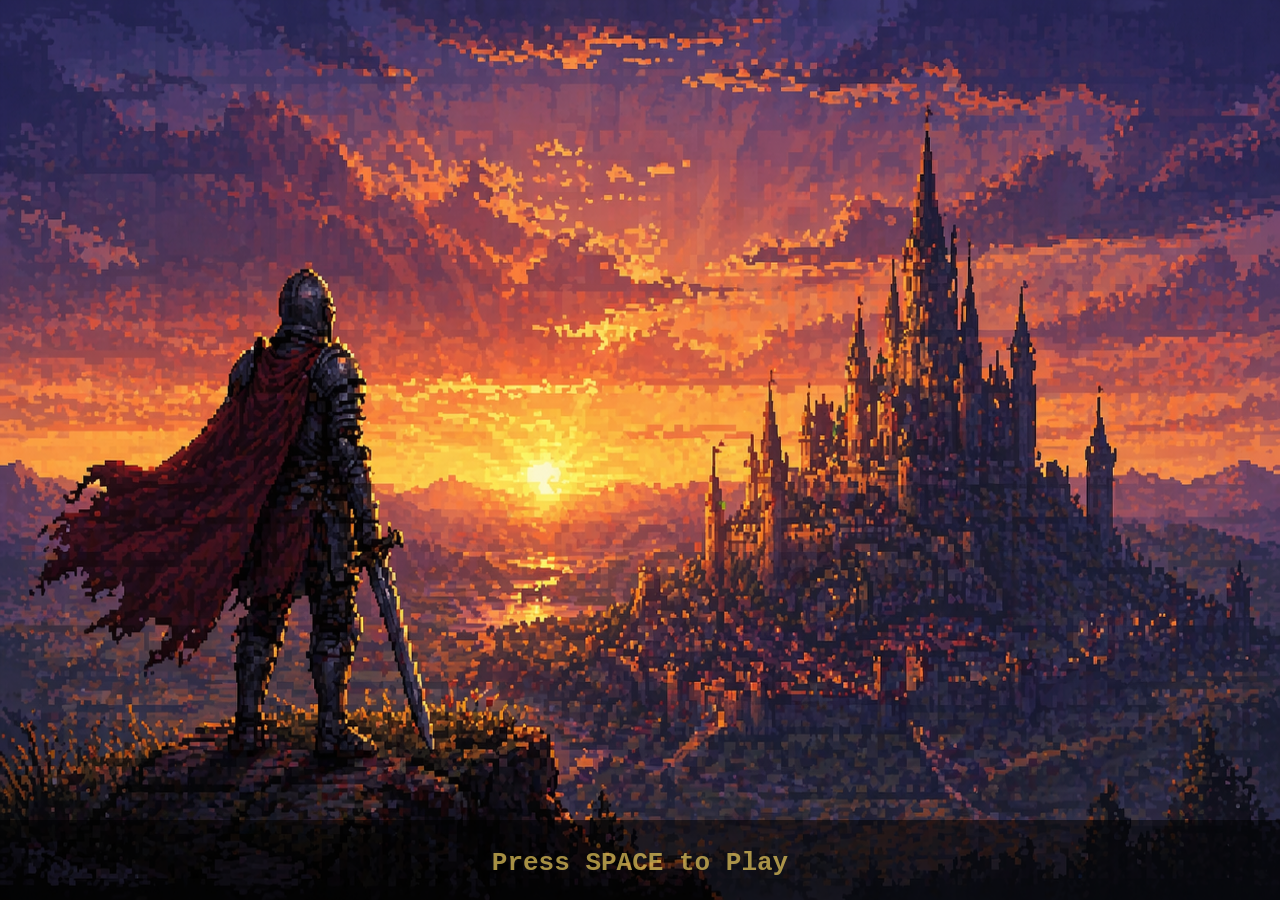
<file: index.html>
<!DOCTYPE html>
<html lang="en">
  <head>
    <meta charset="UTF-8" />
    <meta name="viewport" content="width=device-width, initial-scale=1.0" />
    <title>Roguelike</title>
    <link rel="stylesheet" href="style.css" />
  </head>
  <body>
    <canvas id="gameCanvas"></canvas>
    <script src="game.js"></script>
  </body>
</html>
</file>
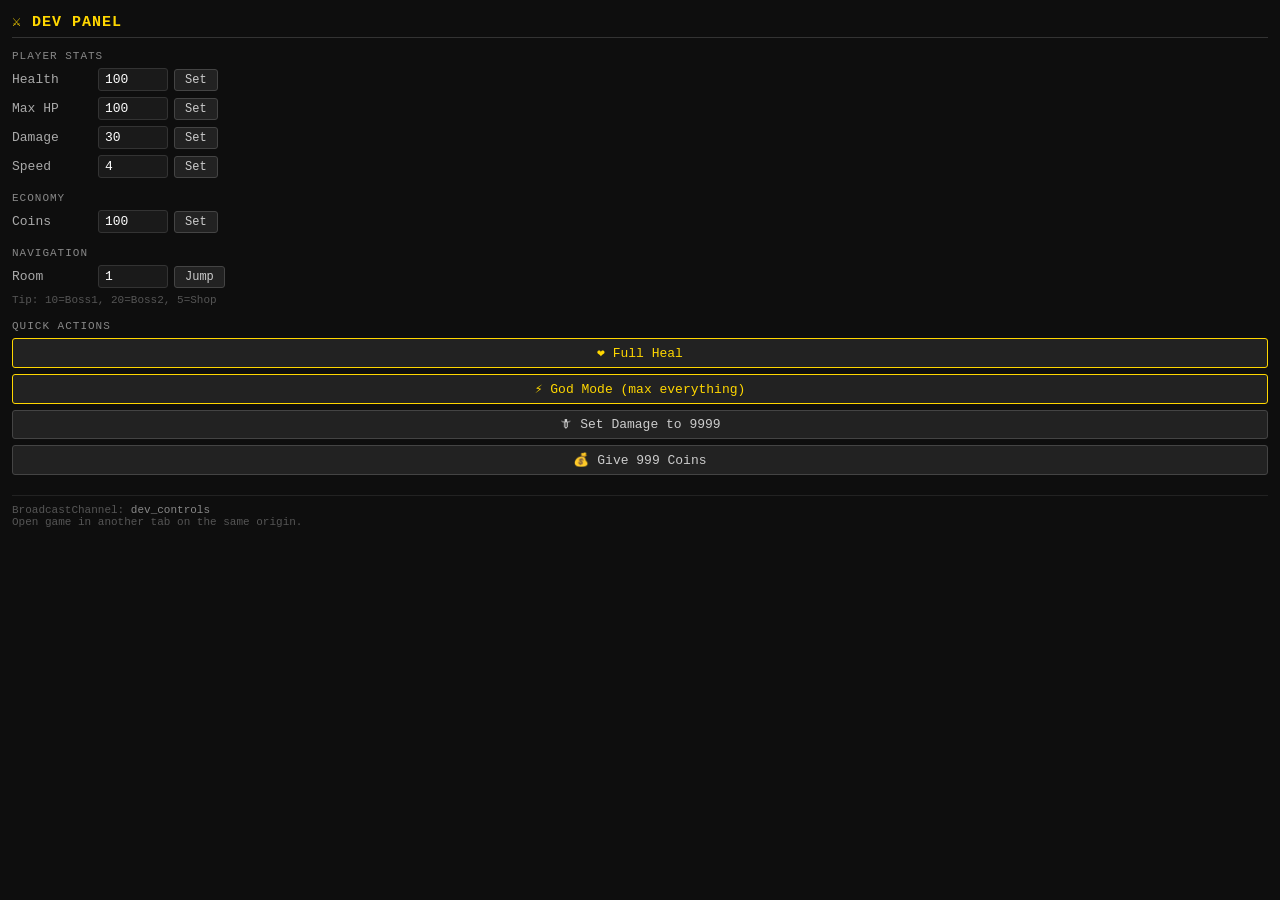
<file: devpanel.html>
<!DOCTYPE html>
<html lang="en">
<head>
  <meta charset="UTF-8">
  <title>Dev Panel</title>
  <style>
    * { box-sizing: border-box; margin: 0; padding: 0; }

    body {
      background: #0e0e0e;
      color: #e0e0e0;
      font-family: 'Courier New', monospace;
      font-size: 13px;
      padding: 12px;
      min-width: 260px;
    }

    h2 {
      color: #FFD700;
      font-size: 15px;
      margin-bottom: 12px;
      letter-spacing: 1px;
      border-bottom: 1px solid #333;
      padding-bottom: 6px;
    }

    .section { margin-bottom: 14px; }

    .section-title {
      color: #888;
      font-size: 11px;
      text-transform: uppercase;
      letter-spacing: 1px;
      margin-bottom: 6px;
    }

    .row {
      display: flex;
      align-items: center;
      gap: 6px;
      margin-bottom: 6px;
    }

    label {
      width: 80px;
      color: #aaa;
      flex-shrink: 0;
    }

    input[type="number"] {
      width: 70px;
      background: #1a1a1a;
      border: 1px solid #333;
      color: #fff;
      padding: 3px 6px;
      font-family: 'Courier New', monospace;
      font-size: 13px;
      border-radius: 3px;
    }

    input[type="number"]:focus {
      outline: none;
      border-color: #FFD700;
    }

    button {
      padding: 3px 10px;
      background: #222;
      border: 1px solid #444;
      color: #ccc;
      font-family: 'Courier New', monospace;
      font-size: 12px;
      cursor: pointer;
      border-radius: 3px;
      flex-shrink: 0;
    }

    button:hover {
      background: #333;
      border-color: #FFD700;
      color: #FFD700;
    }

    button.big {
      width: 100%;
      padding: 6px;
      font-size: 13px;
      margin-bottom: 6px;
    }

    button.gold { border-color: #FFD700; color: #FFD700; }
    button.gold:hover { background: #1a1500; }

    .status {
      font-size: 11px;
      color: #555;
      margin-top: 10px;
      border-top: 1px solid #222;
      padding-top: 8px;
    }

    .status span { color: #888; }
  </style>
</head>
<body>

<h2>⚔ DEV PANEL</h2>

<div class="section">
  <div class="section-title">Player Stats</div>

  <div class="row">
    <label>Health</label>
    <input type="number" id="health" value="100" min="1">
    <button onclick="send('setHealth', +el('health').value)">Set</button>
  </div>

  <div class="row">
    <label>Max HP</label>
    <input type="number" id="maxHealth" value="100" min="1">
    <button onclick="send('setMaxHealth', +el('maxHealth').value)">Set</button>
  </div>

  <div class="row">
    <label>Damage</label>
    <input type="number" id="damage" value="30" min="1">
    <button onclick="send('setDamage', +el('damage').value)">Set</button>
  </div>

  <div class="row">
    <label>Speed</label>
    <input type="number" id="speed" value="4" min="1" max="13" step="0.5">
    <button onclick="send('setSpeed', +el('speed').value)">Set</button>
  </div>
</div>

<div class="section">
  <div class="section-title">Economy</div>
  <div class="row">
    <label>Coins</label>
    <input type="number" id="coins" value="100" min="0">
    <button onclick="send('setCoins', +el('coins').value)">Set</button>
  </div>
</div>

<div class="section">
  <div class="section-title">Navigation</div>
  <div class="row">
    <label>Room</label>
    <input type="number" id="room" value="1" min="1">
    <button onclick="send('setRoom', +el('room').value)">Jump</button>
  </div>
  <div style="font-size:11px; color:#555; margin-top:2px;">
    Tip: 10=Boss1, 20=Boss2, 5=Shop
  </div>
</div>

<div class="section">
  <div class="section-title">Quick Actions</div>
  <button class="big gold" onclick="send('heal')">❤ Full Heal</button>
  <button class="big gold" onclick="send('godMode')">⚡ God Mode (max everything)</button>
  <button class="big" onclick="quickDamage()">🗡 Set Damage to 9999</button>
  <button class="big" onclick="quickShop()">💰 Give 999 Coins</button>
</div>

<div class="status">
  BroadcastChannel: <span>dev_controls</span><br>
  Open game in another tab on the same origin.
</div>

<script>
  const channel = new BroadcastChannel("dev_controls");

  function el(name) {
    return document.getElementById(name);
  }

  function send(type, value) {
    channel.postMessage({ type, value });
    flash(type);
  }

  function flash(type) {
    const status = document.querySelector('.status');
    const orig = status.innerHTML;
    status.innerHTML = `<span style="color:#FFD700">✓ Sent: ${type}</span>`;
    setTimeout(() => { status.innerHTML = orig; }, 800);
  }

  function quickDamage() {
    el('damage').value = 9999;
    send('setDamage', 9999);
  }

  function quickShop() {
    el('coins').value = 999;
    send('setCoins', 999);
  }

  document.querySelectorAll('input').forEach(input => {
    input.addEventListener('keydown', (e) => {
      if (e.key === 'Enter') {
        input.nextElementSibling.click();
      }
    });
  });
</script>

</body>
</html>
</file>
<file: style.css>
* {
  margin: 0;
  padding: 0;
  box-sizing: border-box;
}

body {
  background-color: #000;
  overflow: hidden;
}

canvas {
  display: block;
}
</file>
